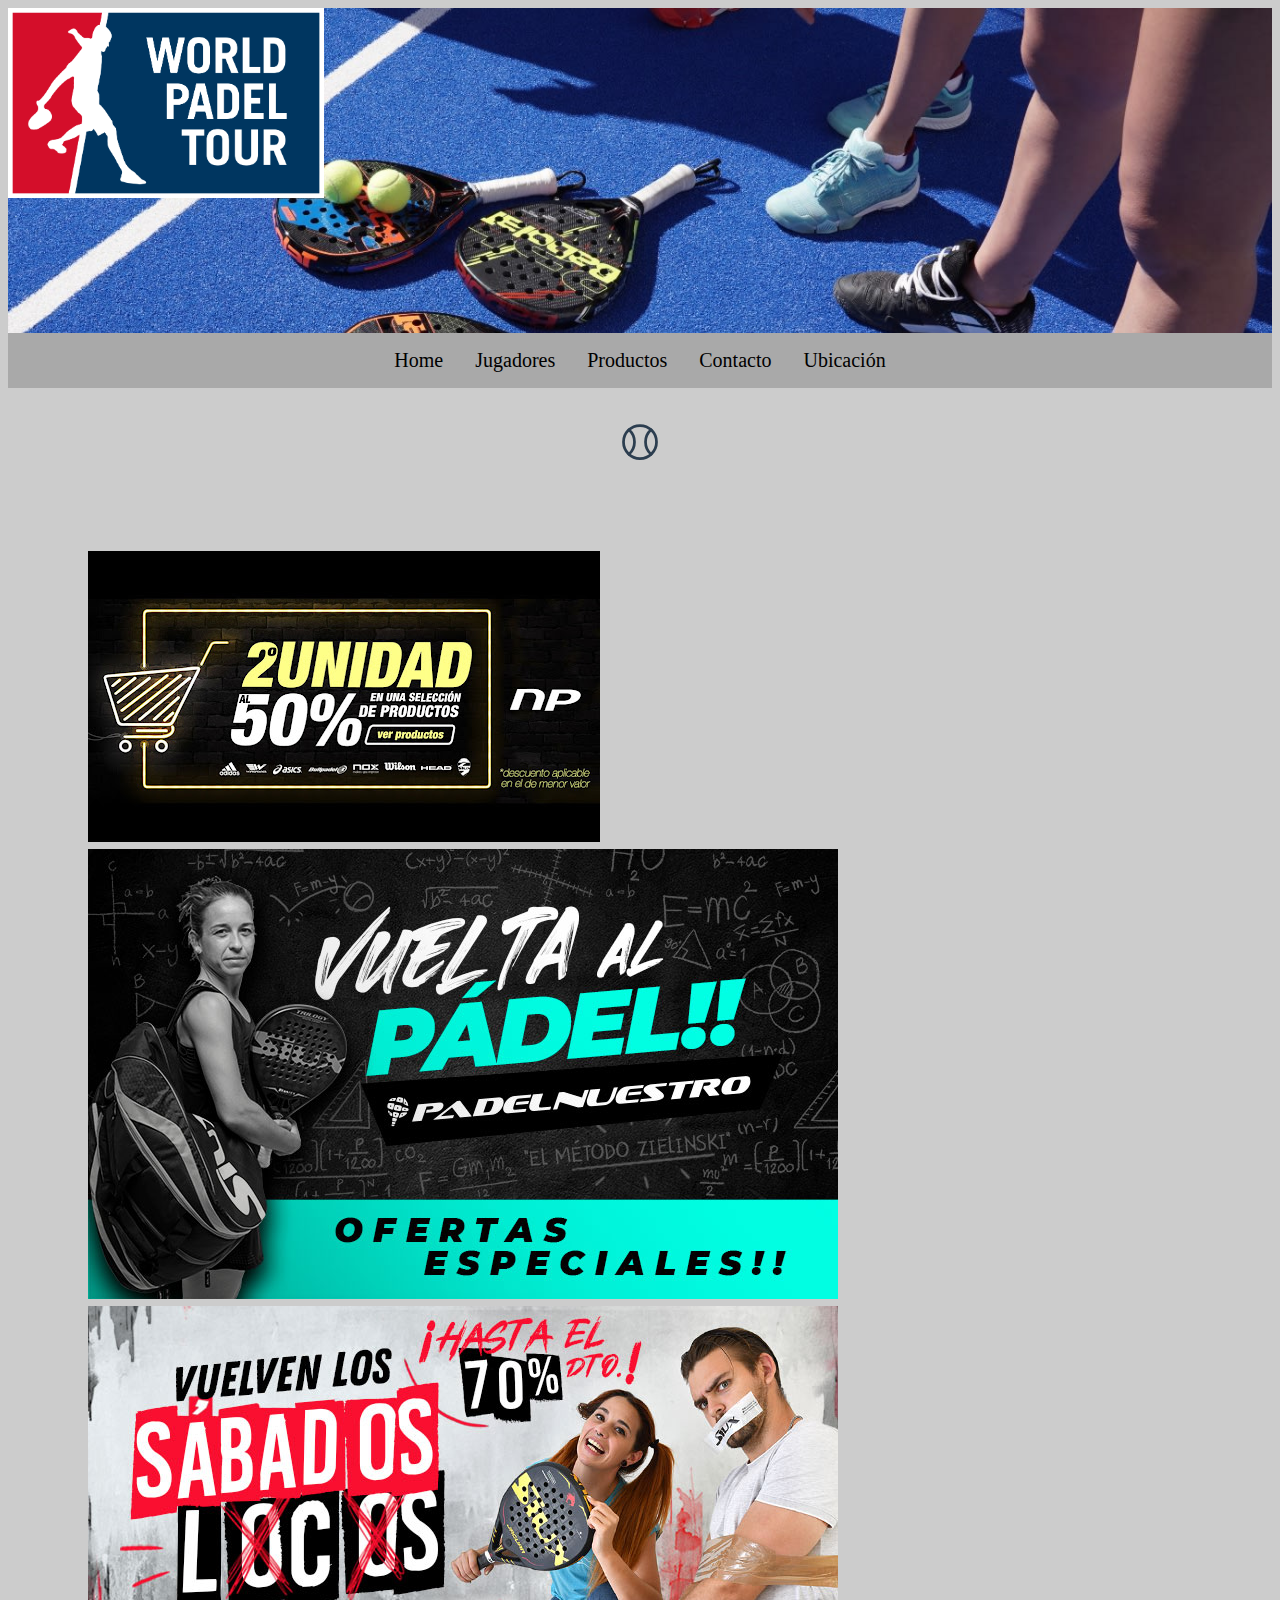
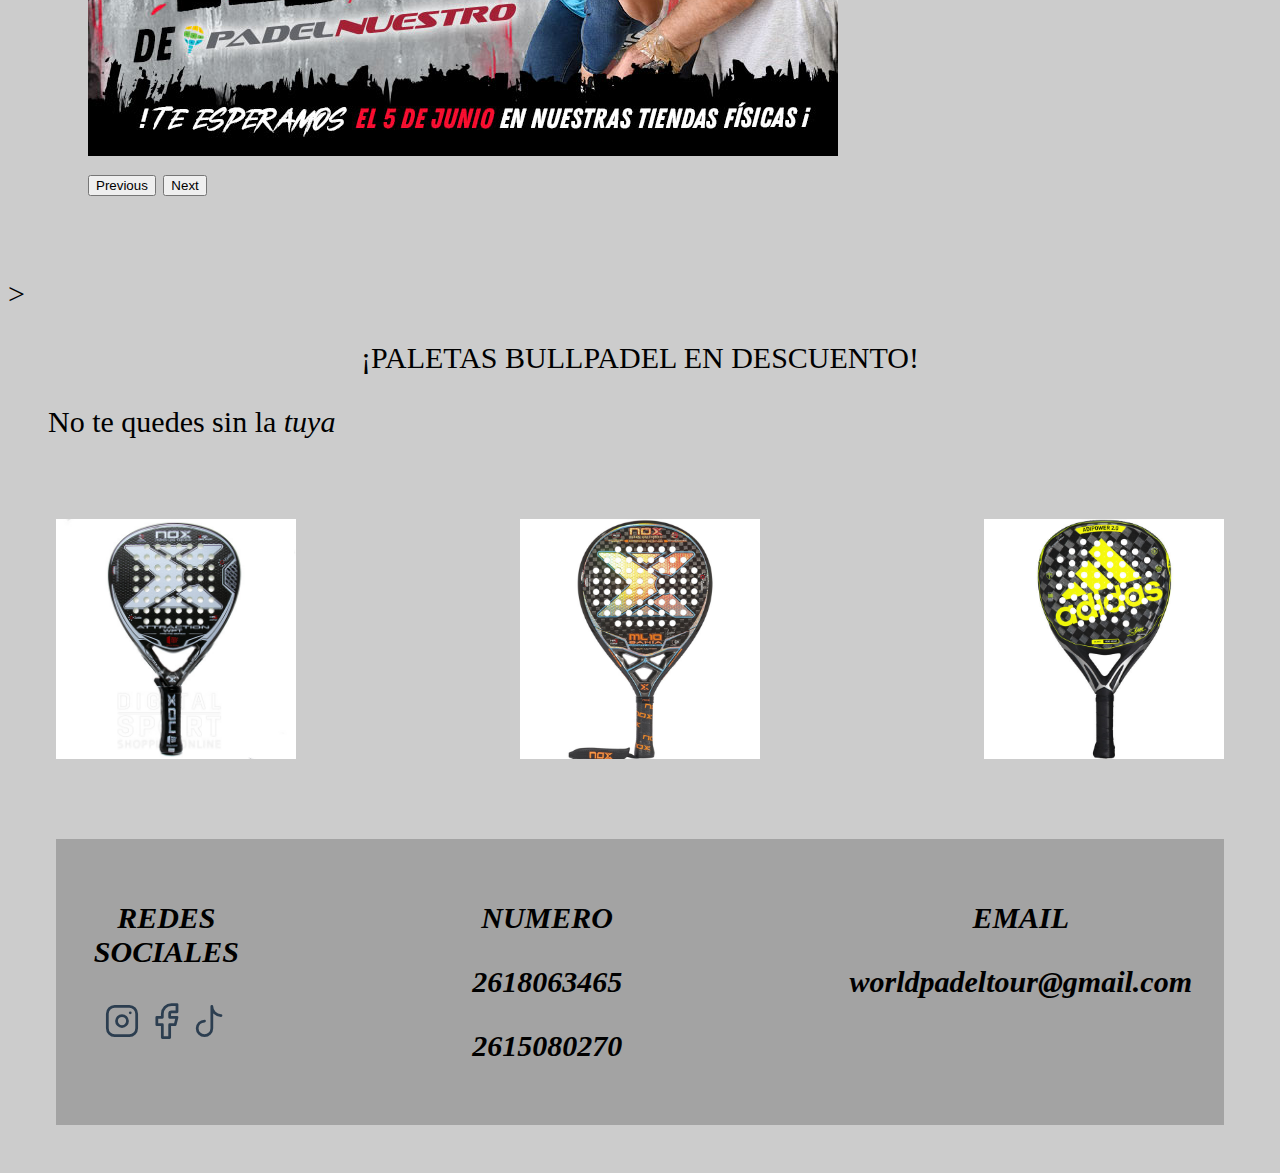
<file: index.html>
<!DOCTYPE html>
<html lang="es">
<head>
  <meta charset="UTF-8">
  <meta name="viewport" content="width=device-width, initial-scale=1.0">

  <title>HOME</title>
  <link rel="stylesheet" href="css/estilos.css">
  <link
    rel="stylesheet"
    href="https://cdnjs.cloudflare.com/ajax/libs/animate.css/4.1.1/animate.min.css"
    />
     <link href="https://cdn.jsdelivr.net/npm/bootstrap@5.0.2/dist/css/bootstrap.min.css" rel="stylesheet" integrity="sha384-EVSTQN3/azprG1Anm3QDgpJLIm9Nao0Yz1ztcQTwFspd3yD65VohhpuuCOmLASjC" crossorigin="anonymous">
     <script src="https://cdn.jsdelivr.net/npm/bootstrap@5.0.2/dist/js/bootstrap.bundle.min.js" integrity="sha384-MrcW6ZMFYlzcLA8Nl+NtUVF0sA7MsXsP1UyJoMp4YLEuNSfAP+JcXn/tWtIaxVXM" crossorigin="anonymous"></script>
</head>
<body>

  <header>
    <img class="bordesImg animate__animated animate__shakeX"src="assets/imagenes/logo.png">
  </header>

     <div class="ulista">
           <nav class="prueba">
            <a  class="uno scale" href="index.html"> Home</a>
            <a class="dos scale" href="vistas/jugadores.html">Jugadores</a>
            <a class="tres scale" href="vistas/productos.html">Productos</a>
            <a class="cuatro scale" href="vistas/contacto.html">Contacto</a>
            <a class="cinco scale" href="vistas/ubicación.html">Ubicación</a>
           </nav>
        </div>
      <div class="pelota animate__animated animate__bounce">
        <svg  xmlns="http://www.w3.org/2000/svg" class="icon icon-tabler icon-tabler-ball-tennis" width="44" height="44" viewBox="0 0 24 24" stroke-width="1.5" stroke="#2c3e50" fill="none" stroke-linecap="round" stroke-linejoin="round">
      <path stroke="none" d="M0 0h24v24H0z" fill="none"/>
      <circle cx="12" cy="12" r="9" />
      <path d="M6 5.3a9 9 0 0 1 0 13.4" />
      <path d="M18 5.3a9 9 0 0 0 0 13.4" />
    </svg>
    </div>
    <section id="carouselExampleControls" class="carousel slide caru" data-bs-ride="carousel">
  <div class="carousel-inner">
    <div class="carousel-item active">
      <img src="assets/imagenes/descuento.jpg" class="d-block w-100">
    </div>
    <div class="carousel-item">
      <img src="assets/imagenes/carousel.jpg" class="d-block w-100">
    </div>
    <div class="carousel-item">
      <img src="assets/imagenes/carousel-2.jpg" class="d-block w-100">
    </div>
  </div>
  <button class="carousel-control-prev" type="button" data-bs-target="#carouselExampleControls" data-bs-slide="prev">
    <span class="carousel-control-prev-icon" aria-hidden="true"></span>
    <span class="visually-hidden">Previous</span>
  </button>
  <button class="carousel-control-next" type="button" data-bs-target="#carouselExampleControls" data-bs-slide="next">
    <span class="carousel-control-next-icon" aria-hidden="true"></span>
    <span class="visually-hidden">Next</span>
  </button>
</section>>
  
    
    <article>
    
      <figure class="text-center">
      <blockquote class="blockquote">
      <p>¡PALETAS BULLPADEL EN DESCUENTO!</p>
      </blockquote>
      <figcaption class="blockquote-footer">
      No te quedes sin la <cite title="Source Title">tuya</cite>
      </figcaption>
      </figure>
      <div class="grid">
      <img class="paletas" src="assets/imagenes/pala-attraction.jpg">
      <img class="paletas" src="assets/imagenes/pala-bahia.jpg">
      <img class="paletas" src="assets/imagenes/pala-ale.jpg">
    </div>

    </article>
  
  
    <footer class="grid" id="Ingeniero">
        <div class="pad"><p>REDES SOCIALES</p><svg xmlns="http://www.w3.org/2000/svg" class="icon icon-tabler icon-tabler-brand-instagram" width="44" height="44" viewBox="0 0 24 24" stroke-width="1.5" stroke="#2c3e50" fill="none" stroke-linecap="round" stroke-linejoin="round">
  <path stroke="none" d="M0 0h24v24H0z" fill="none"/>
  <rect x="4" y="4" width="16" height="16" rx="4" />
  <circle cx="12" cy="12" r="3" />
  <line x1="16.5" y1="7.5" x2="16.5" y2="7.501" />
</svg><svg xmlns="http://www.w3.org/2000/svg" class="icon icon-tabler icon-tabler-brand-facebook" width="44" height="44" viewBox="0 0 24 24" stroke-width="1.5" stroke="#2c3e50" fill="none" stroke-linecap="round" stroke-linejoin="round">
  <path stroke="none" d="M0 0h24v24H0z" fill="none"/>
  <path d="M7 10v4h3v7h4v-7h3l1 -4h-4v-2a1 1 0 0 1 1 -1h3v-4h-3a5 5 0 0 0 -5 5v2h-3" />
</svg><svg xmlns="http://www.w3.org/2000/svg" class="icon icon-tabler icon-tabler-brand-tiktok" width="44" height="44" viewBox="0 0 24 24" stroke-width="1.5" stroke="#2c3e50" fill="none" stroke-linecap="round" stroke-linejoin="round">
  <path stroke="none" d="M0 0h24v24H0z" fill="none"/>
  <path d="M9 12a4 4 0 1 0 4 4v-12a5 5 0 0 0 5 5" />
</svg></div>
        <div class="pad"><p>NUMERO</p><p> 2618063465</p><p>2615080270</p></div>
        <div class="pad"><p>EMAIL</p> <p> worldpadeltour@gmail.com</p></div>
  </footer>
</body>
</html>
</file>
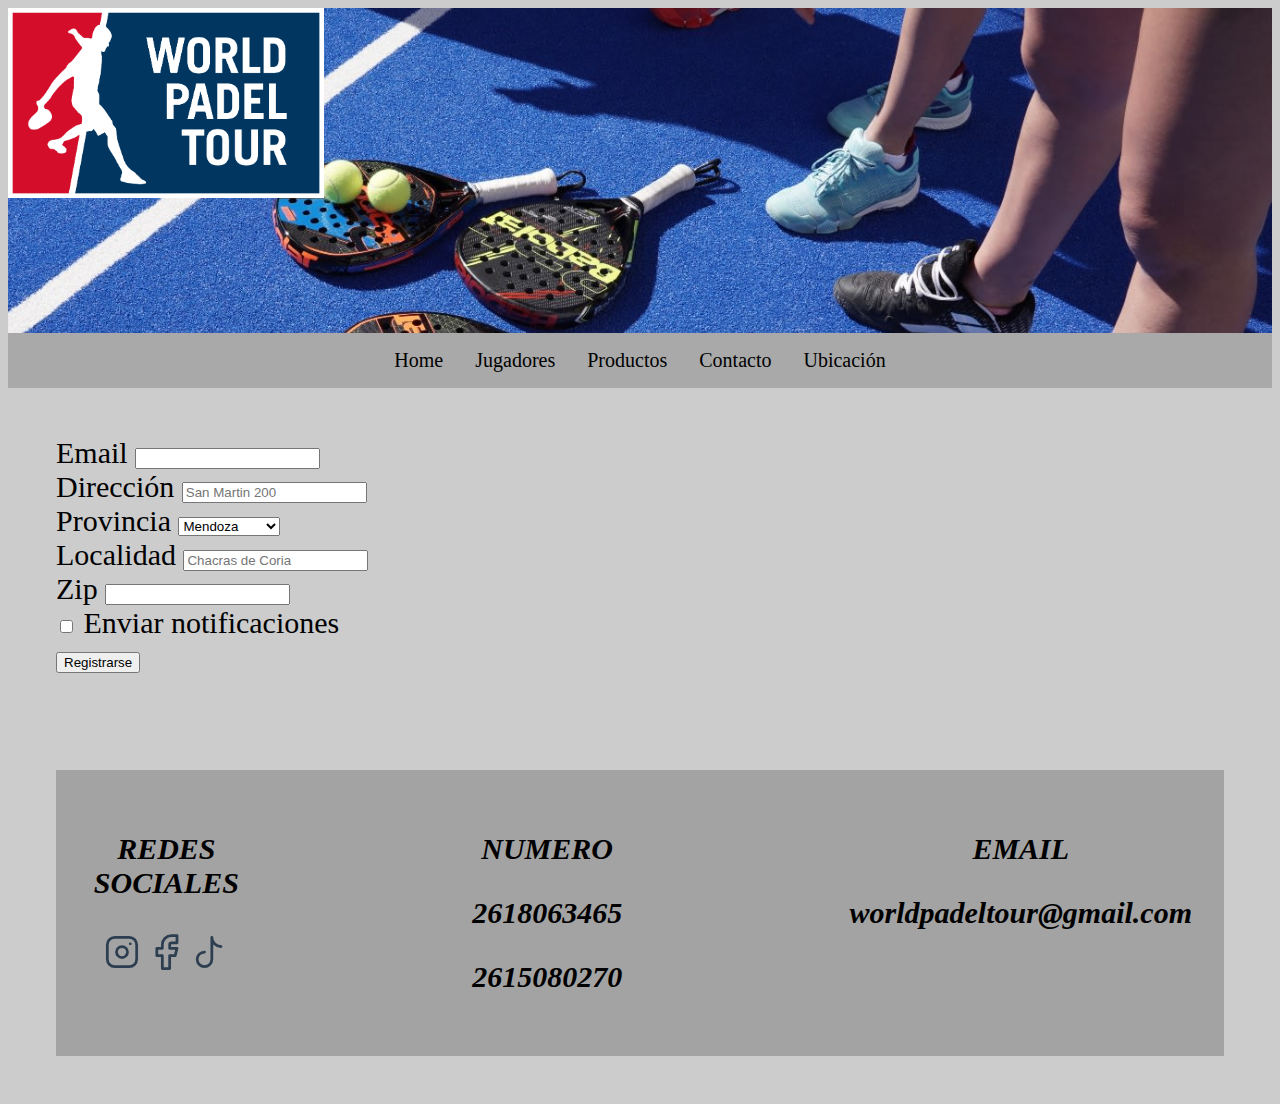
<file: vistas/contacto.html>
<!DOCTYPE html>
<html lang="en">
<head>
    <meta charset="UTF-8">
    <meta name="viewport" content="width=device-width, initial-scale=1.0">
    <title>Contacto</title>
    <link rel="stylesheet" href="../css/estilos.css">
    <link href="https://cdn.jsdelivr.net/npm/bootstrap@5.0.2/dist/css/bootstrap.min.css" rel="stylesheet" integrity="sha384-EVSTQN3/azprG1Anm3QDgpJLIm9Nao0Yz1ztcQTwFspd3yD65VohhpuuCOmLASjC" crossorigin="anonymous">
</head>
<body>
    <header>
        <img class="bordesImg"src="../assets/imagenes/logo.png">
    </header>
    <div>
         <div class="ulista">
           <nav class="prueba">
            <a  class="uno scale" href="../index.html"> Home</a>
            <a class="dos scale" href="jugadores.html">Jugadores</a>
            <a class="tres scale" href="productos.html">Productos</a>
            <a class="cuatro scale" href="contacto.html">Contacto</a>
            <a class="cinco scale" href="ubicación.html">Ubicación</a>
           </nav>
        </div>
    </div>
    <form class="row g-3 form">
  <div class="col-md-6">
    <label for="inputEmail4" class="form-label">Email</label>
    <input type="email" class="form-control" id="inputEmail4">
  </div>
  <div class="col-12">
    <label for="inputAddress" class="form-label">Dirección</label>
    <input type="text" class="form-control" id="inputAddress" placeholder="San Martin 200">
  </div>
  <div class="col-md-4">
    <label for="inputState" class="form-label">Provincia</label>
    <select id="inputState" class="form-select">
      <option selected>Mendoza</option>
      <option>Buenos Aires</option>
      <option>San Luis</option>
      <option>Cordoba</option>
      <option>Jujuy</option>
      <option>Salta</option>
      <option>...</option>
    </select>
  </div>
  <div class="col-12">
    <label for="inputAddress2" class="form-label">Localidad</label>
    <input type="text" class="form-control" id="inputAddress2" placeholder="Chacras de Coria">
  </div>
  
  <div class="col-md-2">
    <label for="inputZip" class="form-label">Zip</label>
    <input type="text" class="form-control" id="inputZip">
  </div>
  <div class="col-12">
    <div class="form-check">
      <input class="form-check-input" type="checkbox" id="gridCheck">
      <label class="form-check-label" for="gridCheck">
        Enviar notificaciones
      </label>
    </div>
  </div>
  <div class="col-12">
    <button type="submit" class="btn btn-primary">Registrarse</button>
  </div>
</form>
   <footer class="grid" id="Ingeniero">
        <div class="pad"><p>REDES SOCIALES</p><svg xmlns="http://www.w3.org/2000/svg" class="icon icon-tabler icon-tabler-brand-instagram" width="44" height="44" viewBox="0 0 24 24" stroke-width="1.5" stroke="#2c3e50" fill="none" stroke-linecap="round" stroke-linejoin="round">
  <path stroke="none" d="M0 0h24v24H0z" fill="none"/>
  <rect x="4" y="4" width="16" height="16" rx="4" />
  <circle cx="12" cy="12" r="3" />
  <line x1="16.5" y1="7.5" x2="16.5" y2="7.501" />
</svg><svg xmlns="http://www.w3.org/2000/svg" class="icon icon-tabler icon-tabler-brand-facebook" width="44" height="44" viewBox="0 0 24 24" stroke-width="1.5" stroke="#2c3e50" fill="none" stroke-linecap="round" stroke-linejoin="round">
  <path stroke="none" d="M0 0h24v24H0z" fill="none"/>
  <path d="M7 10v4h3v7h4v-7h3l1 -4h-4v-2a1 1 0 0 1 1 -1h3v-4h-3a5 5 0 0 0 -5 5v2h-3" />
</svg><svg xmlns="http://www.w3.org/2000/svg" class="icon icon-tabler icon-tabler-brand-tiktok" width="44" height="44" viewBox="0 0 24 24" stroke-width="1.5" stroke="#2c3e50" fill="none" stroke-linecap="round" stroke-linejoin="round">
  <path stroke="none" d="M0 0h24v24H0z" fill="none"/>
  <path d="M9 12a4 4 0 1 0 4 4v-12a5 5 0 0 0 5 5" />
</svg></div>
        <div class="pad"><p>NUMERO</p><p> 2618063465</p><p>2615080270</p></div>
        <div class="pad"><p>EMAIL</p> <p> worldpadeltour@gmail.com</p></div>
    </footer>
    
</body>
</html>
</file>
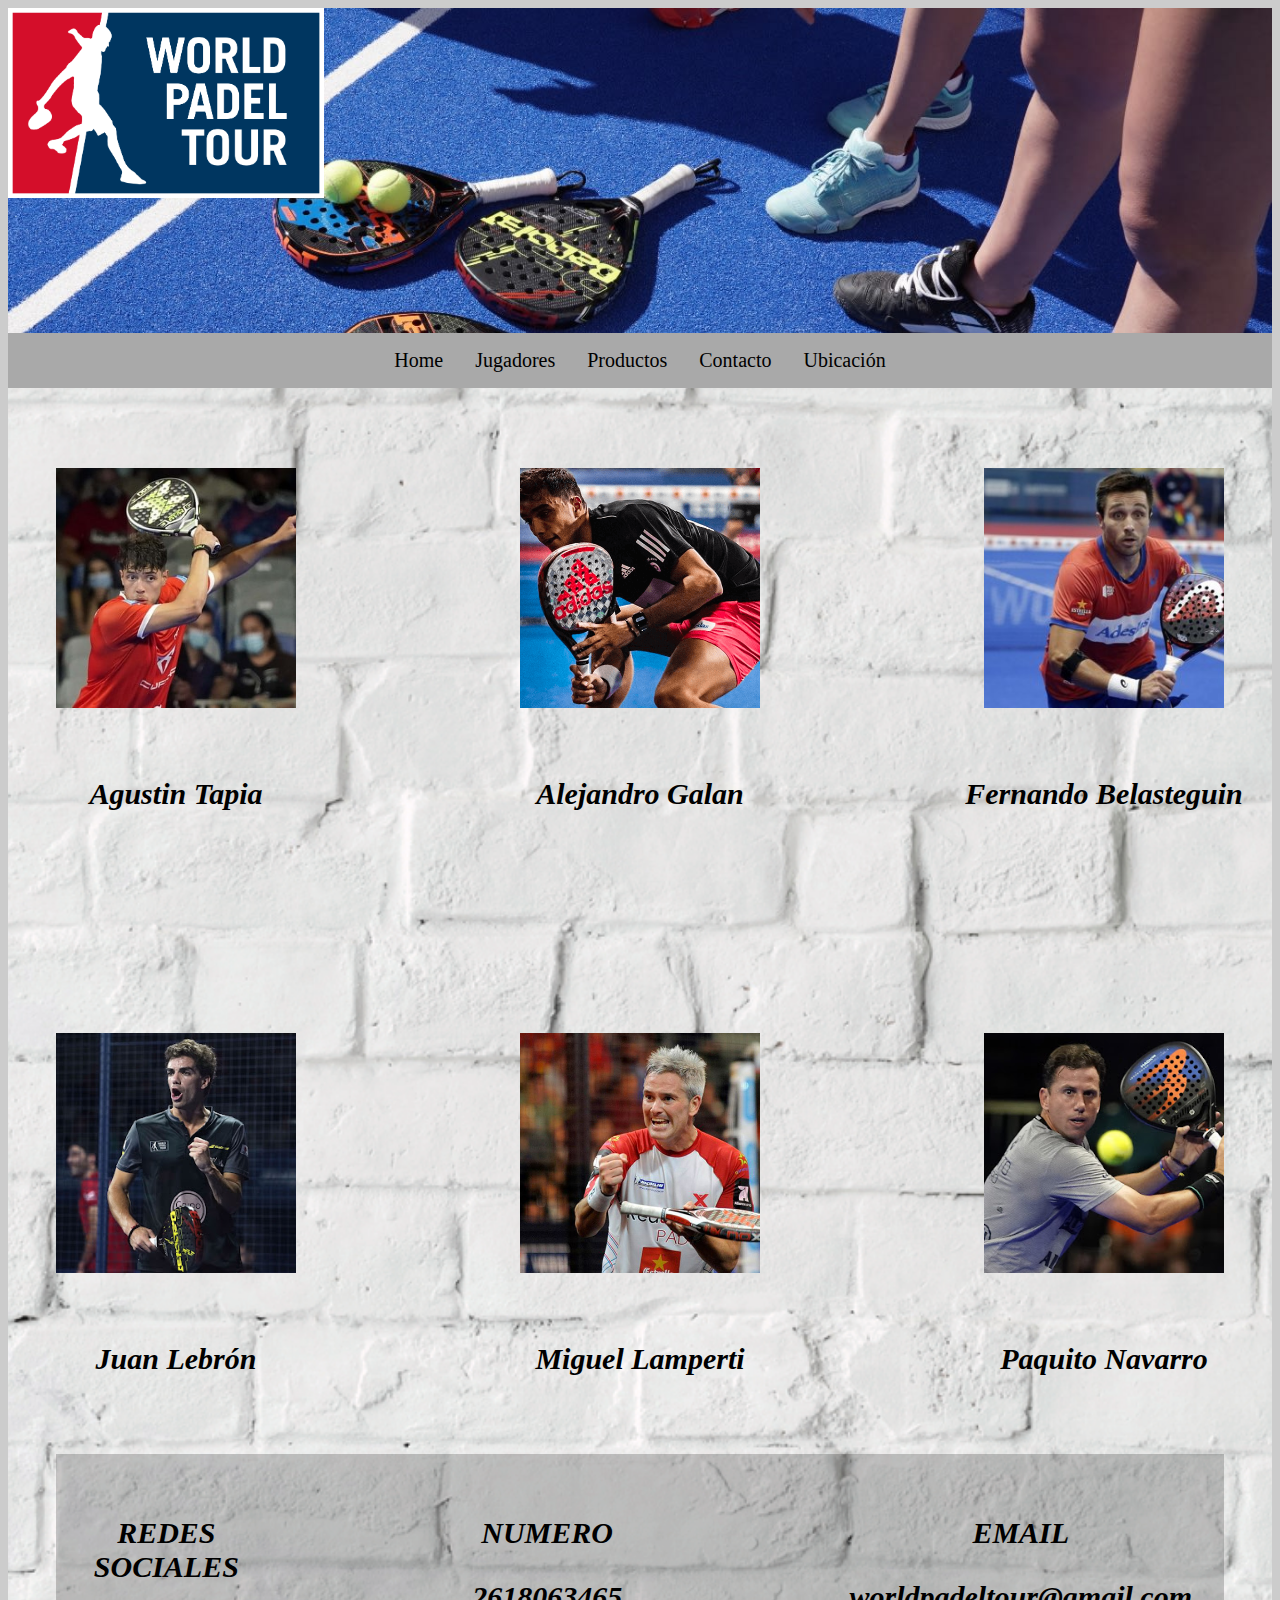
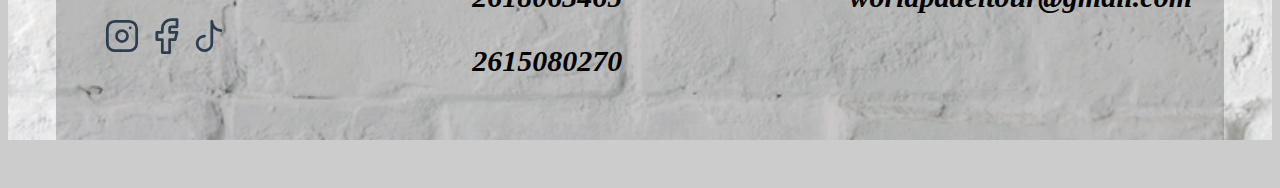
<file: vistas/jugadores.html>
<!DOCTYPE html>
<html>
<head>
	 <meta charset="UTF-8">
    <meta name="viewport" content="width=device-width, initial-scale=1.0">
	<title>Jugadores</title>
	<link rel="stylesheet" href="../css/estilos.css">
  <link href="https://cdn.jsdelivr.net/npm/bootstrap@5.0.2/dist/css/bootstrap.min.css" rel="stylesheet" integrity="sha384-EVSTQN3/azprG1Anm3QDgpJLIm9Nao0Yz1ztcQTwFspd3yD65VohhpuuCOmLASjC" crossorigin="anonymous">

</head>
<body class="ImagenFondo">
	<header>
        <img class="bordesImg"src="../assets/imagenes/logo.png">
    </header>
    <div>
        <div class="ulista">
           <nav class="prueba">
            <a  class="uno scale" href="../index.html"> Home</a>
            <a class="dos scale" href="jugadores.html">Jugadores</a>
            <a class="tres scale" href="productos.html">Productos</a>
            <a class="cuatro scale" href="contacto.html">Contacto</a>
            <a class="cinco scale" href="ubicación.html">Ubicación</a>
           </nav>
        </div>
    </div>
     <div class="grid"> 

    <div><a href="https://es.wikipedia.org/wiki/Agust%C3%ADn_Tapia" target="_blank"><img class="paletas" src="../assets/imagenes/agus.jpg"></a><p class="ubi">Agustin Tapia</p></div>
    <div><a href="https://es.wikipedia.org/wiki/Alejandro_Gal%C3%A1n" target="_blank"><img class="paletas" src="../assets/imagenes/ale-galan.png"></a><p class="ubi">Alejandro Galan</p></div>
    <div><a href="https://es.wikipedia.org/wiki/Fernando_Belastegu%C3%ADn" target="_blank"><img class="paletas" src="../assets/imagenes/bela.jpg" ></a><p class="ubi">Fernando Belasteguin</p></div>
    <div><a href="https://es.wikipedia.org/wiki/Juan_Lebr%C3%B3n_Chincoa"  target="_blank"><img class="paletas" src="../assets/imagenes/juan.jpg" ></a><p class="ubi">Juan Lebrón</p></div>  
    <div><a href="https://es.wikipedia.org/wiki/Miguel_Lamperti" target="_blank"><img class="paletas" src="../assets/imagenes/lamperti.jpg"></a><p class="ubi">Miguel Lamperti</p></div>
    <div><a href="https://es.wikipedia.org/wiki/Paquito_Navarro" target="_blank"><img class="paletas" src="../assets/imagenes/paquito.jpg"></a><p class="ubi">Paquito Navarro</p></div> 
  </div>
    
    


    <footer class="grid" id="Ingeniero">
        <div class="pad"><p>REDES SOCIALES</p><svg xmlns="http://www.w3.org/2000/svg" class="icon icon-tabler icon-tabler-brand-instagram" width="44" height="44" viewBox="0 0 24 24" stroke-width="1.5" stroke="#2c3e50" fill="none" stroke-linecap="round" stroke-linejoin="round">
  <path stroke="none" d="M0 0h24v24H0z" fill="none"/>
  <rect x="4" y="4" width="16" height="16" rx="4" />
  <circle cx="12" cy="12" r="3" />
  <line x1="16.5" y1="7.5" x2="16.5" y2="7.501" />
</svg><svg xmlns="http://www.w3.org/2000/svg" class="icon icon-tabler icon-tabler-brand-facebook" width="44" height="44" viewBox="0 0 24 24" stroke-width="1.5" stroke="#2c3e50" fill="none" stroke-linecap="round" stroke-linejoin="round">
  <path stroke="none" d="M0 0h24v24H0z" fill="none"/>
  <path d="M7 10v4h3v7h4v-7h3l1 -4h-4v-2a1 1 0 0 1 1 -1h3v-4h-3a5 5 0 0 0 -5 5v2h-3" />
</svg><svg xmlns="http://www.w3.org/2000/svg" class="icon icon-tabler icon-tabler-brand-tiktok" width="44" height="44" viewBox="0 0 24 24" stroke-width="1.5" stroke="#2c3e50" fill="none" stroke-linecap="round" stroke-linejoin="round">
  <path stroke="none" d="M0 0h24v24H0z" fill="none"/>
  <path d="M9 12a4 4 0 1 0 4 4v-12a5 5 0 0 0 5 5" />
</svg></div>
        <div class="pad"><p>NUMERO</p><p> 2618063465</p><p>2615080270</p></div>
        <div class="pad"><p>EMAIL</p> <p> worldpadeltour@gmail.com</p></div>
    </footer>

</body>


</html>
</file>
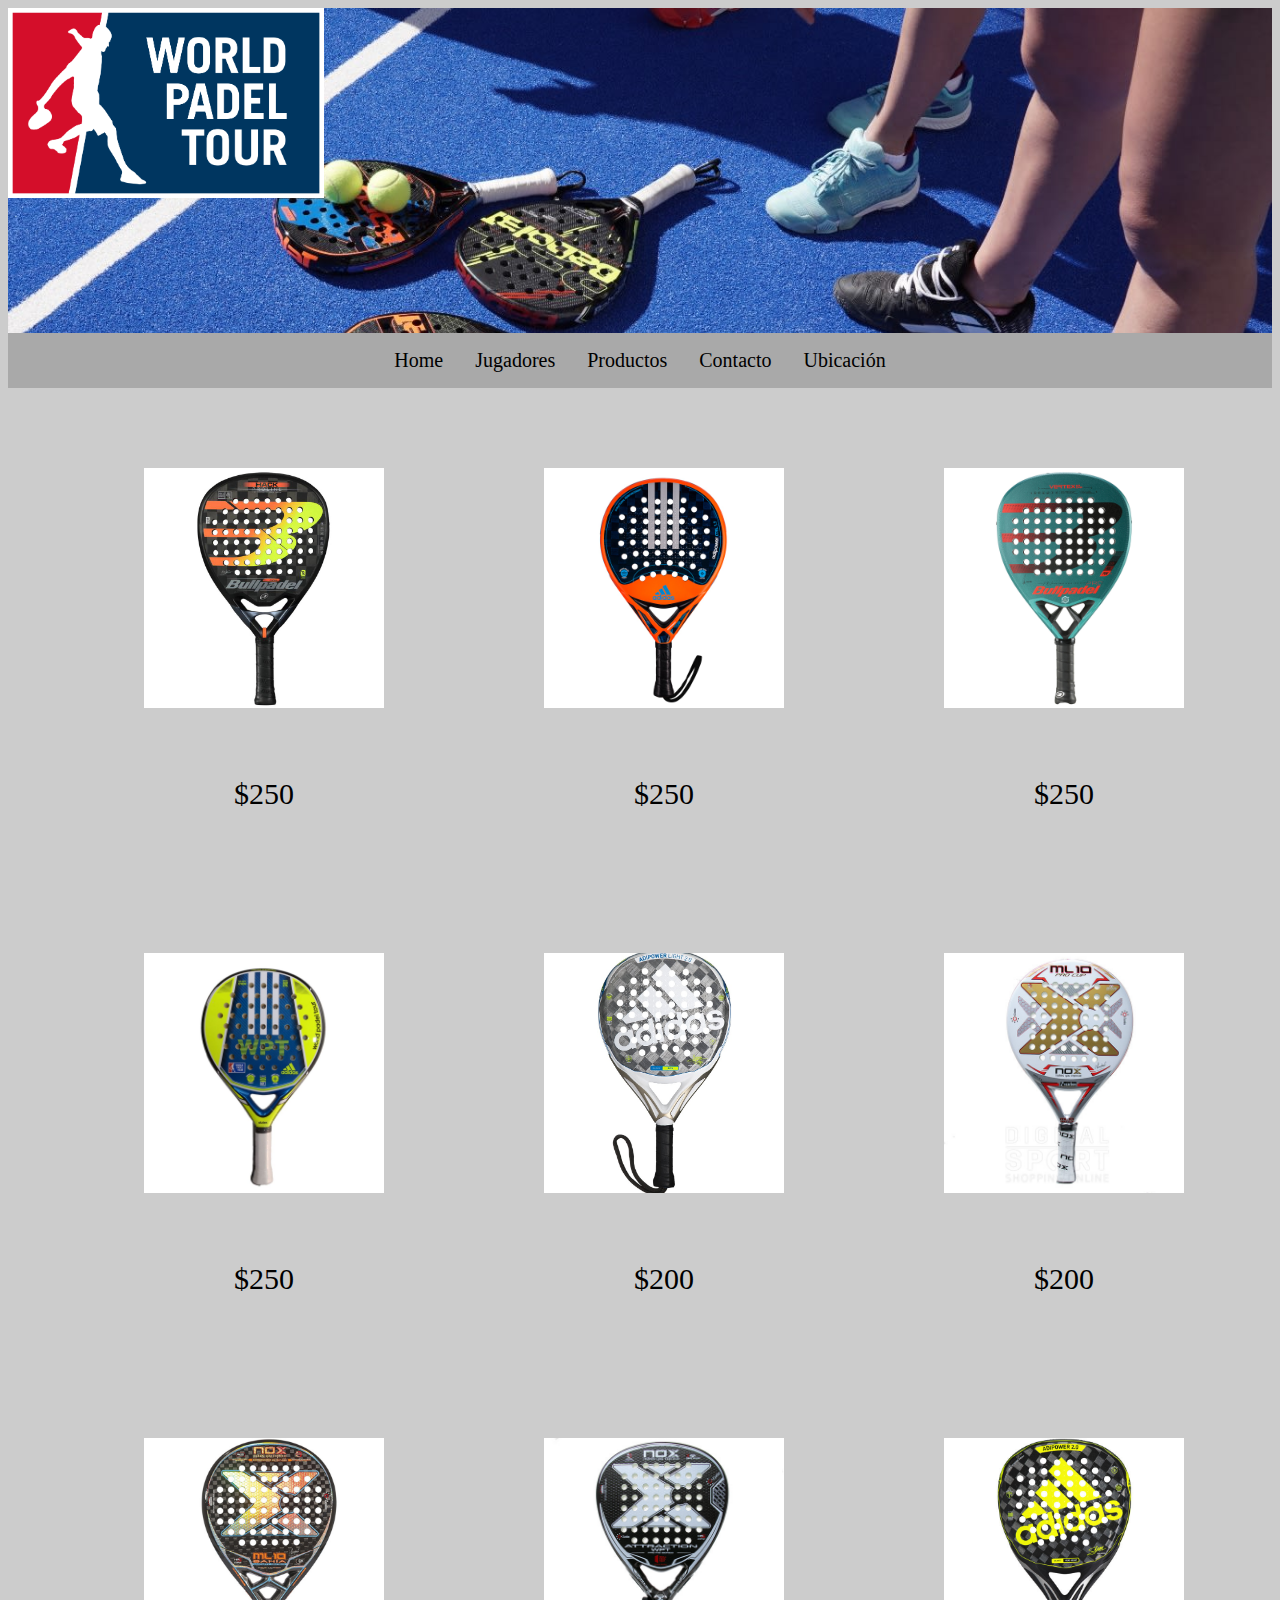
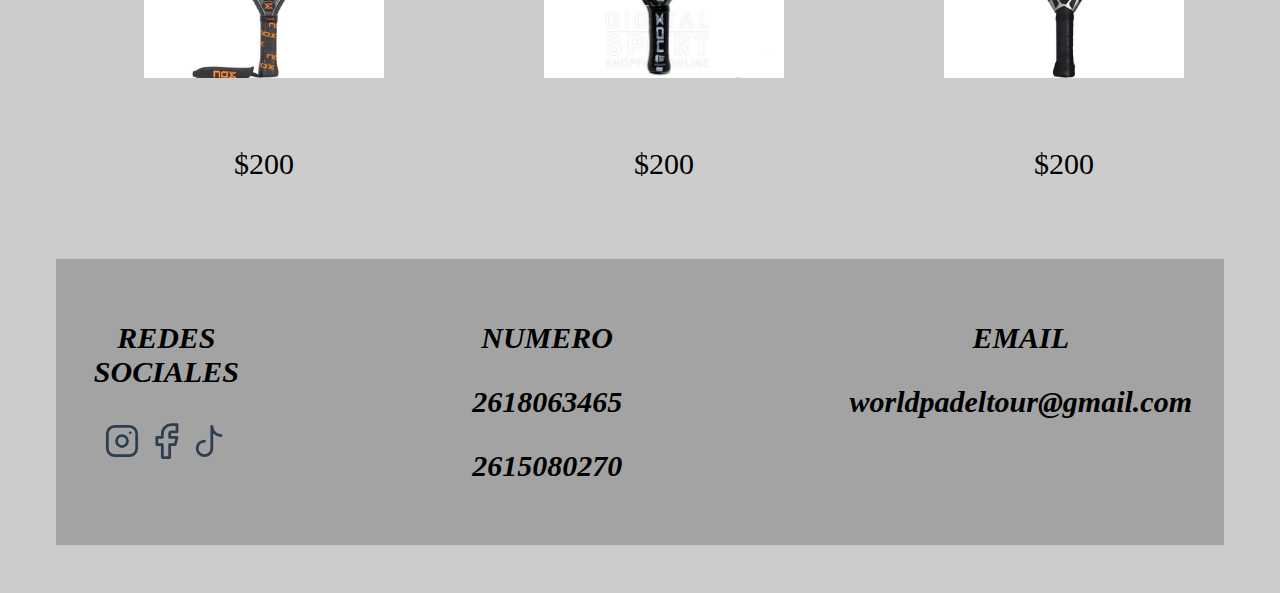
<file: vistas/productos.html>
<!DOCTYPE html>
<html>
<head>
	 <meta charset="UTF-8">
    <meta name="viewport" content="width=device-width, initial-scale=1.0">
	<title>Productos</title>
	<link rel="stylesheet" href="../css/estilos.css">
  <link
    rel="stylesheet"
    href="https://cdnjs.cloudflare.com/ajax/libs/animate.css/4.1.1/animate.min.css"
    />
     <link href="https://cdn.jsdelivr.net/npm/bootstrap@5.0.2/dist/css/bootstrap.min.css" rel="stylesheet" integrity="sha384-EVSTQN3/azprG1Anm3QDgpJLIm9Nao0Yz1ztcQTwFspd3yD65VohhpuuCOmLASjC" crossorigin="anonymous">
     <script src="https://cdn.jsdelivr.net/npm/bootstrap@5.0.2/dist/js/bootstrap.bundle.min.js" integrity="sha384-MrcW6ZMFYlzcLA8Nl+NtUVF0sA7MsXsP1UyJoMp4YLEuNSfAP+JcXn/tWtIaxVXM" crossorigin="anonymous"></script>
</head>
<body>
	<header>
        <img class="bordesImg"src="../assets/imagenes/logo.png">
    </header>
    <div>
         <div class="ulista">
           <nav class="prueba">
            <a  class="uno scale" href="../index.html"> Home</a>
            <a class="dos scale" href="jugadores.html">Jugadores</a>
            <a class="tres scale" href="productos.html">Productos</a>
            <a class="cuatro scale" href="contacto.html">Contacto</a>
            <a class="cinco scale" href="ubicación.html">Ubicación</a>
           </nav>
        </div>
    </div>
    <div class="grid__paletas">  
    <div><img class="paletas" src="../assets/imagenes/prim-paleta.jpg"><p>$250</p></div> 
    <div><img class="paletas" src="../assets/imagenes/seg-paleta.jpg"><p>$250</p></div>
    <div><img class="paletas" src="../assets/imagenes/terc-paleta.jpg"><p>$250</p></div>
    <div><img class="paletas" src="../assets/imagenes/pala-wpt.jpg"><p>$250</p></div>  
    <div><img class="paletas" src="../assets/imagenes/pala-mujer.jpg"><p>$200</p></div>
    <div><img class="paletas" src="../assets/imagenes/pala-miguel.jpg"><p>$200</p></div> 
    <div><img class="paletas" src="../assets/imagenes/pala-bahia.jpg"><p>$200</p></div> 
    <div><img class="paletas" src="../assets/imagenes/pala-attraction.jpg"><p>$200</p></div>
    <div><img class="paletas" src="../assets/imagenes/pala-ale.jpg"><p>$200</p></div>

    </div>
    
   <footer class="grid" id="Ingeniero">
        <div class="pad"><p>REDES SOCIALES</p><svg xmlns="http://www.w3.org/2000/svg" class="icon icon-tabler icon-tabler-brand-instagram" width="44" height="44" viewBox="0 0 24 24" stroke-width="1.5" stroke="#2c3e50" fill="none" stroke-linecap="round" stroke-linejoin="round">
  <path stroke="none" d="M0 0h24v24H0z" fill="none"/>
  <rect x="4" y="4" width="16" height="16" rx="4" />
  <circle cx="12" cy="12" r="3" />
  <line x1="16.5" y1="7.5" x2="16.5" y2="7.501" />
</svg><svg xmlns="http://www.w3.org/2000/svg" class="icon icon-tabler icon-tabler-brand-facebook" width="44" height="44" viewBox="0 0 24 24" stroke-width="1.5" stroke="#2c3e50" fill="none" stroke-linecap="round" stroke-linejoin="round">
  <path stroke="none" d="M0 0h24v24H0z" fill="none"/>
  <path d="M7 10v4h3v7h4v-7h3l1 -4h-4v-2a1 1 0 0 1 1 -1h3v-4h-3a5 5 0 0 0 -5 5v2h-3" />
</svg><svg xmlns="http://www.w3.org/2000/svg" class="icon icon-tabler icon-tabler-brand-tiktok" width="44" height="44" viewBox="0 0 24 24" stroke-width="1.5" stroke="#2c3e50" fill="none" stroke-linecap="round" stroke-linejoin="round">
  <path stroke="none" d="M0 0h24v24H0z" fill="none"/>
  <path d="M9 12a4 4 0 1 0 4 4v-12a5 5 0 0 0 5 5" />
</svg></div>
        <div class="pad"><p>NUMERO</p><p> 2618063465</p><p>2615080270</p></div>
        <div class="pad"><p>EMAIL</p> <p> worldpadeltour@gmail.com</p></div>
  </footer>

</body>
</html>
</file>
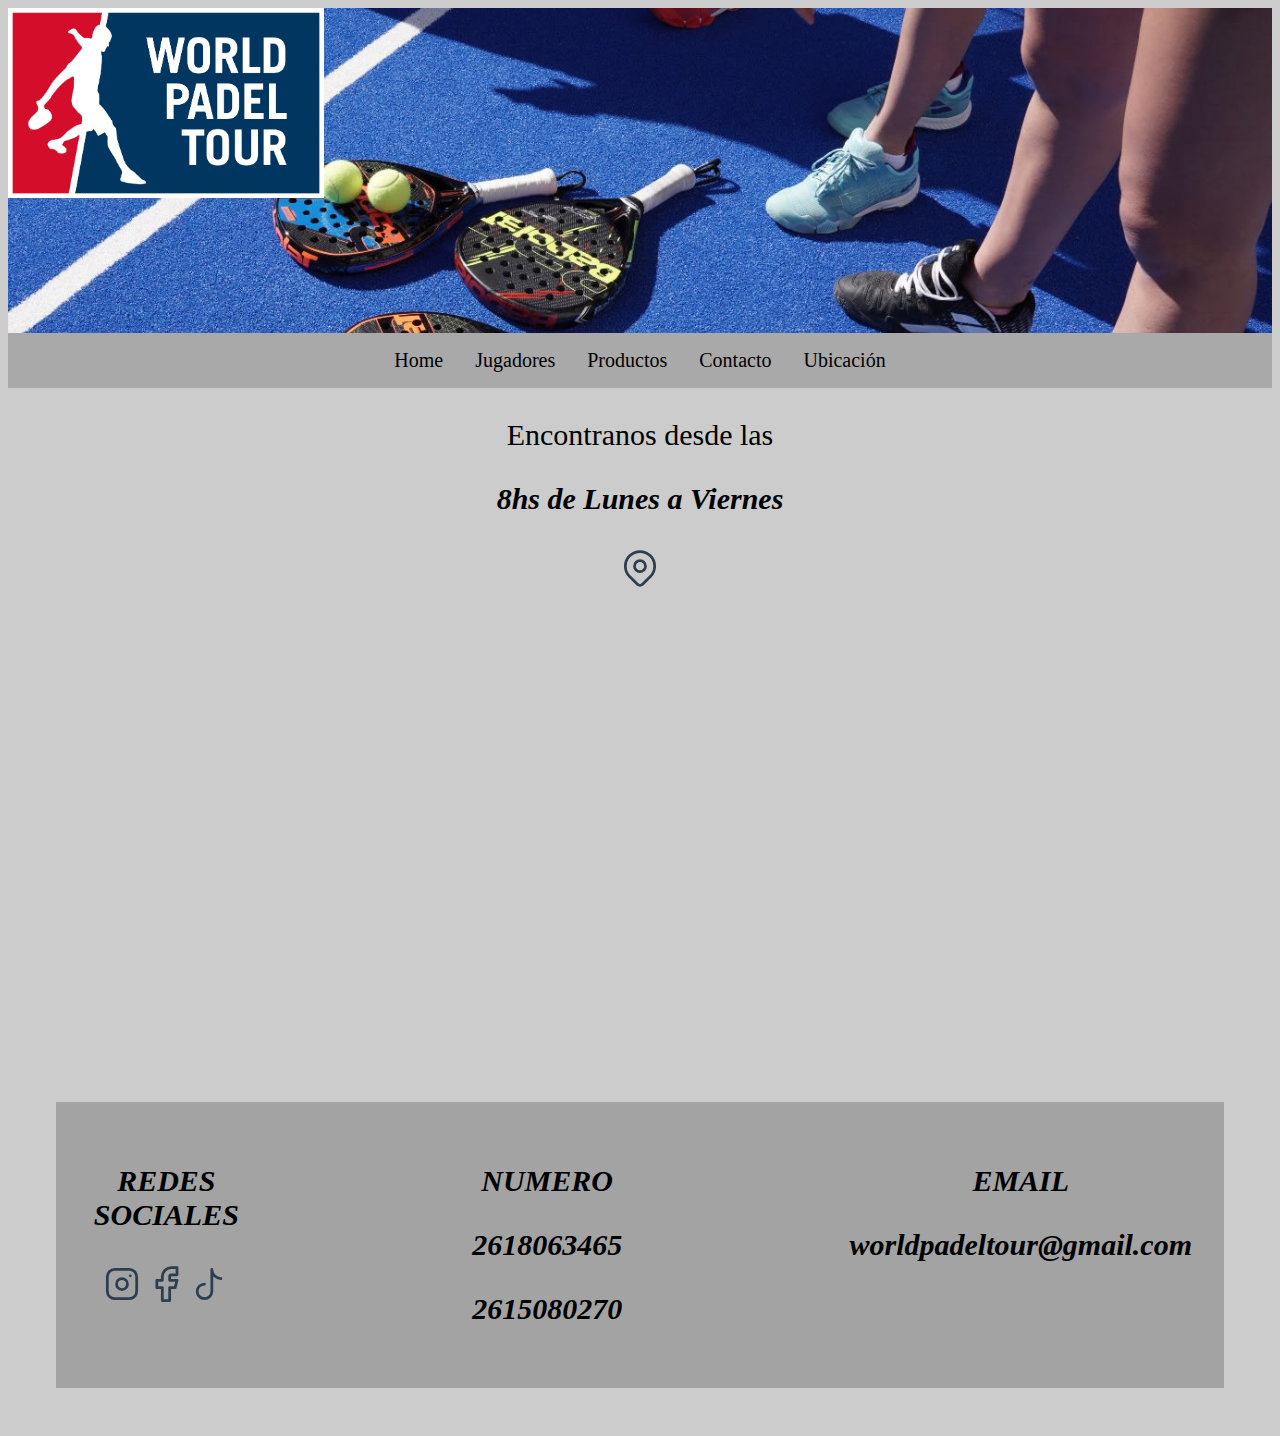
<file: vistas/ubicación.html>
<!DOCTYPE html>
<html>
<head>
	 <meta charset="UTF-8">
    <meta name="viewport" content="width=device-width, initial-scale=1.0">
	<title>UBICACIÓN </title>
    <link rel="stylesheet" href="../css/estilos.css">
    <link
    rel="stylesheet"
    href="https://cdnjs.cloudflare.com/ajax/libs/animate.css/4.1.1/animate.min.css"
    />
     <link href="https://cdn.jsdelivr.net/npm/bootstrap@5.0.2/dist/css/bootstrap.min.css" rel="stylesheet" integrity="sha384-EVSTQN3/azprG1Anm3QDgpJLIm9Nao0Yz1ztcQTwFspd3yD65VohhpuuCOmLASjC" crossorigin="anonymous">
     <script src="https://cdn.jsdelivr.net/npm/bootstrap@5.0.2/dist/js/bootstrap.bundle.min.js" integrity="sha384-MrcW6ZMFYlzcLA8Nl+NtUVF0sA7MsXsP1UyJoMp4YLEuNSfAP+JcXn/tWtIaxVXM" crossorigin="anonymous"></script>
</head>
<body>
	<header>
        <img class="bordesImg"src="../assets/imagenes/logo.png">
    </header>
    <div>
         <div class="ulista">
           <nav class="prueba">
            <a  class="uno scale" href="../index.html"> Home</a>
            <a class="dos scale" href="jugadores.html">Jugadores</a>
            <a class="tres scale" href="productos.html">Productos</a>
            <a class="cuatro scale" href="contacto.html">Contacto</a>
            <a class="cinco scale" href="ubicación.html">Ubicación</a>
           </nav>
        </div>
    </div>
    
    <div class="central">
        <p> Encontranos desde las<p class="ubi"> 8hs de Lunes a Viernes</p></p>

    <svg xmlns="http://www.w3.org/2000/svg" class="icon icon-tabler icon-tabler-map-pin" width="44" height="44" viewBox="0 0 24 24" stroke-width="1.5" stroke="#2c3e50" fill="none" stroke-linecap="round" stroke-linejoin="round"> 
  <path stroke="none" d="M0 0h24v24H0z" fill="none"/>
  <circle cx="12" cy="11" r="3" />
  <path d="M17.657 16.657l-4.243 4.243a2 2 0 0 1 -2.827 0l-4.244 -4.243a8 8 0 1 1 11.314 0z" />
  </svg>
     
  </div>
    

	
    <div>
    	<iframe class="mapa" src="https://www.google.com/maps/embed?pb=!1m18!1m12!1m3!1d3349.0056872401738!2d-68.84687658510084!3d-32.9244479809278!2m3!1f0!2f0!3f0!3m2!1i1024!2i768!4f13.1!3m3!1m2!1s0x967e096299ff1ea5%3A0x4188966f5b420255!2sCerutti%20Deportes!5e0!3m2!1sen!2sar!4v1636378109479!5m2!1sen!2sar" width="600" height="450" style="border:0;" allowfullscreen="" loading="lazy"></iframe>
    </div>
    
     <footer class="grid" id="Ingeniero">
        <div class="pad"><p>REDES SOCIALES</p><svg xmlns="http://www.w3.org/2000/svg" class="icon icon-tabler icon-tabler-brand-instagram" width="44" height="44" viewBox="0 0 24 24" stroke-width="1.5" stroke="#2c3e50" fill="none" stroke-linecap="round" stroke-linejoin="round">
  <path stroke="none" d="M0 0h24v24H0z" fill="none"/>
  <rect x="4" y="4" width="16" height="16" rx="4" />
  <circle cx="12" cy="12" r="3" />
  <line x1="16.5" y1="7.5" x2="16.5" y2="7.501" />
</svg><svg xmlns="http://www.w3.org/2000/svg" class="icon icon-tabler icon-tabler-brand-facebook" width="44" height="44" viewBox="0 0 24 24" stroke-width="1.5" stroke="#2c3e50" fill="none" stroke-linecap="round" stroke-linejoin="round">
  <path stroke="none" d="M0 0h24v24H0z" fill="none"/>
  <path d="M7 10v4h3v7h4v-7h3l1 -4h-4v-2a1 1 0 0 1 1 -1h3v-4h-3a5 5 0 0 0 -5 5v2h-3" />
</svg><svg xmlns="http://www.w3.org/2000/svg" class="icon icon-tabler icon-tabler-brand-tiktok" width="44" height="44" viewBox="0 0 24 24" stroke-width="1.5" stroke="#2c3e50" fill="none" stroke-linecap="round" stroke-linejoin="round">
  <path stroke="none" d="M0 0h24v24H0z" fill="none"/>
  <path d="M9 12a4 4 0 1 0 4 4v-12a5 5 0 0 0 5 5" />
</svg></div>
        <div class="pad"><p>NUMERO</p><p> 2618063465</p><p>2615080270</p></div>
        <div class="pad"><p>EMAIL</p> <p> worldpadeltour@gmail.com</p></div>
    </footer>


</body>
</html>
</file>
<file: css/estilos.css>
/* line 1, ../../../../../Desktop/CODER HOUSE/git-Andreu/scss/_main.scss */
html {
  background-color: #0003;
  box-sizing: border-box;
}

/* line 5, ../../../../../Desktop/CODER HOUSE/git-Andreu/scss/_main.scss */
header {
  background-image: url(../assets/imagenes/fondo.jpg);
  background-repeat: no-repeat;
  background-size: cover;
  padding-bottom: 8rem;
}

/* line 12, ../../../../../Desktop/CODER HOUSE/git-Andreu/scss/_main.scss */
article p {
  text-align: center;
}

/* line 17, ../../../../../Desktop/CODER HOUSE/git-Andreu/scss/_main.scss */
li {
  display: inline-block;
  width: 15%;
  font-size: 2rem;
  justify-content: center;
  text-align: center;
  position: center;
}

/* line 27, ../../../../../Desktop/CODER HOUSE/git-Andreu/scss/_main.scss */
body {
  font-size: 30px;
}

/* line 30, ../../../../../Desktop/CODER HOUSE/git-Andreu/scss/_main.scss */
.ulista {
  background-color: darkgrey;
}

/* line 34, ../../../../../Desktop/CODER HOUSE/git-Andreu/scss/_main.scss */
.prueba {
  display: flex;
  flex-direction: row;
  justify-content: center;
  padding-top: 1rem;
  gap: 2rem;
  padding-bottom: 1rem;
  font-size: 20px;
}

/* line 42, ../../../../../Desktop/CODER HOUSE/git-Andreu/scss/_main.scss */
.prueba a {
  display: block;
  text-align: center;
  color: black;
  text-decoration: none;
}

/* line 47, ../../../../../Desktop/CODER HOUSE/git-Andreu/scss/_main.scss */
.prueba a:hover {
  background-color: white;
  color: pink;
}

/* line 54, ../../../../../Desktop/CODER HOUSE/git-Andreu/scss/_main.scss */
.desc-foto {
  width: 50rem;
  padding-left: 15rem;
  text-align: center;
}

/* line 59, ../../../../../Desktop/CODER HOUSE/git-Andreu/scss/_main.scss */
.bordesImg {
  max-width: 25%;
}

/* line 63, ../../../../../Desktop/CODER HOUSE/git-Andreu/scss/_main.scss */
.paletas {
  width: 15rem;
  height: 15rem;
  margin: 1rem;
  padding: 1rem;
  object-fit: cover;
}

/* line 71, ../../../../../Desktop/CODER HOUSE/git-Andreu/scss/_main.scss */
.mapa {
  width: 100%;
}

/* line 74, ../../../../../Desktop/CODER HOUSE/git-Andreu/scss/_main.scss */
.ubi {
  text-align: center;
  font-style: italic;
  font-weight: bold;
}

/* line 79, ../../../../../Desktop/CODER HOUSE/git-Andreu/scss/_main.scss */
.central {
  text-align: center;
}

/* line 83, ../../../../../Desktop/CODER HOUSE/git-Andreu/scss/_main.scss */
.grid {
  display: grid;
  text-align: center;
  justify-content: center;
  gap: 10rem;
  grid-template-columns: repeat(3, 1fr);
  margin: 3rem;
}

@media (max-width: 768px) {
  /* line 93, ../../../../../Desktop/CODER HOUSE/git-Andreu/scss/_main.scss */
  .grid {
    display: grid;
    justify-content: center;
    grid-template-columns: repeat(1, 1fr);
    gap: 2rem;
    padding-left: 3rem;
  }
  /* line 101, ../../../../../Desktop/CODER HOUSE/git-Andreu/scss/_main.scss */
  .prueba {
    display: grid;
    grid-template-columns: repeat(1, 1fr);
  }
}

@media (max-width: 768px) {
  /* line 107, ../../../../../Desktop/CODER HOUSE/git-Andreu/scss/_main.scss */
  .grid__paletas {
    display: grid;
    justify-content: center;
    grid-template-columns: repeat(1, 1fr);
    gap: 2rem;
  }
}

/* line 114, ../../../../../Desktop/CODER HOUSE/git-Andreu/scss/_main.scss */
.grid__paletas {
  display: grid;
  justify-content: center;
  text-align: center;
  grid-template-columns: repeat(3, 1fr);
  gap: 5rem;
  margin: 3rem;
  padding-left: 3rem;
}

/* line 123, ../../../../../Desktop/CODER HOUSE/git-Andreu/scss/_main.scss */
.ImagenFondo {
  background-image: url(../assets/imagenes/ladrillo.jpg);
  background-repeat: no-repeat;
  background-size: cover;
  background-position: center;
  /*position: fixed;*/
}

/* line 130, ../../../../../Desktop/CODER HOUSE/git-Andreu/scss/_main.scss */
#Ingeniero {
  font-weight: bold;
  font-style: italic;
  background-color: #0003;
}

/* line 135, ../../../../../Desktop/CODER HOUSE/git-Andreu/scss/_main.scss */
.pad {
  margin: 2rem;
}

/* line 139, ../../../../../Desktop/CODER HOUSE/git-Andreu/scss/_main.scss */
.uno, .dos, .tres, .cuatro, .cinco {
  transition: all 200ms ease-in-out;
}

/* line 142, ../../../../../Desktop/CODER HOUSE/git-Andreu/scss/_main.scss */
.scale:hover {
  transform: scale(1.1);
}

/* line 145, ../../../../../Desktop/CODER HOUSE/git-Andreu/scss/_main.scss */
.pelota {
  text-align: center;
  top: 0;
  animation-name: sube;
  animation-iteration-count: 4;
  animation-timing-function: ease-in-out;
  margin-top: 2rem;
}

/* line 153, ../../../../../Desktop/CODER HOUSE/git-Andreu/scss/_main.scss */
.form {
  padding: 3rem;
}

/* line 156, ../../../../../Desktop/CODER HOUSE/git-Andreu/scss/_main.scss */
.caru {
  padding: 5rem;
}

/*# sourceMappingURL=estilos.css.map */
</file>
